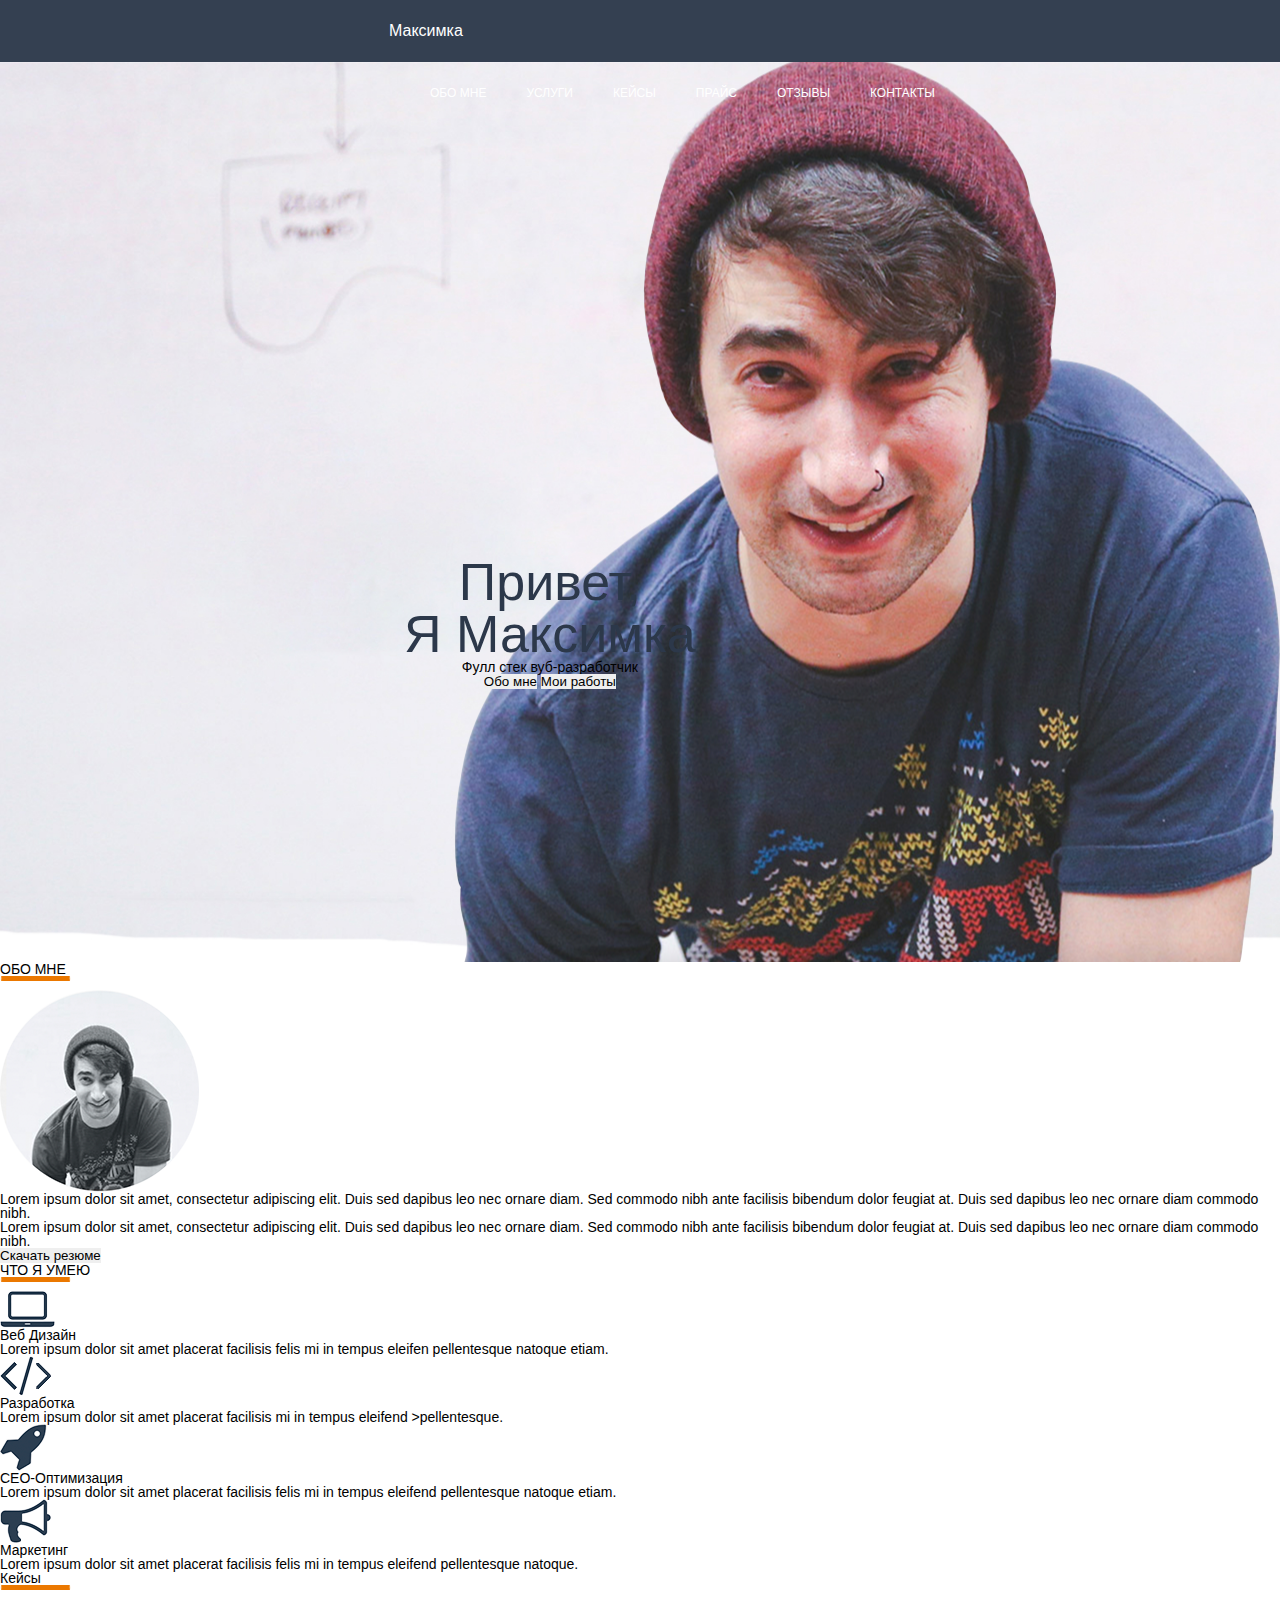
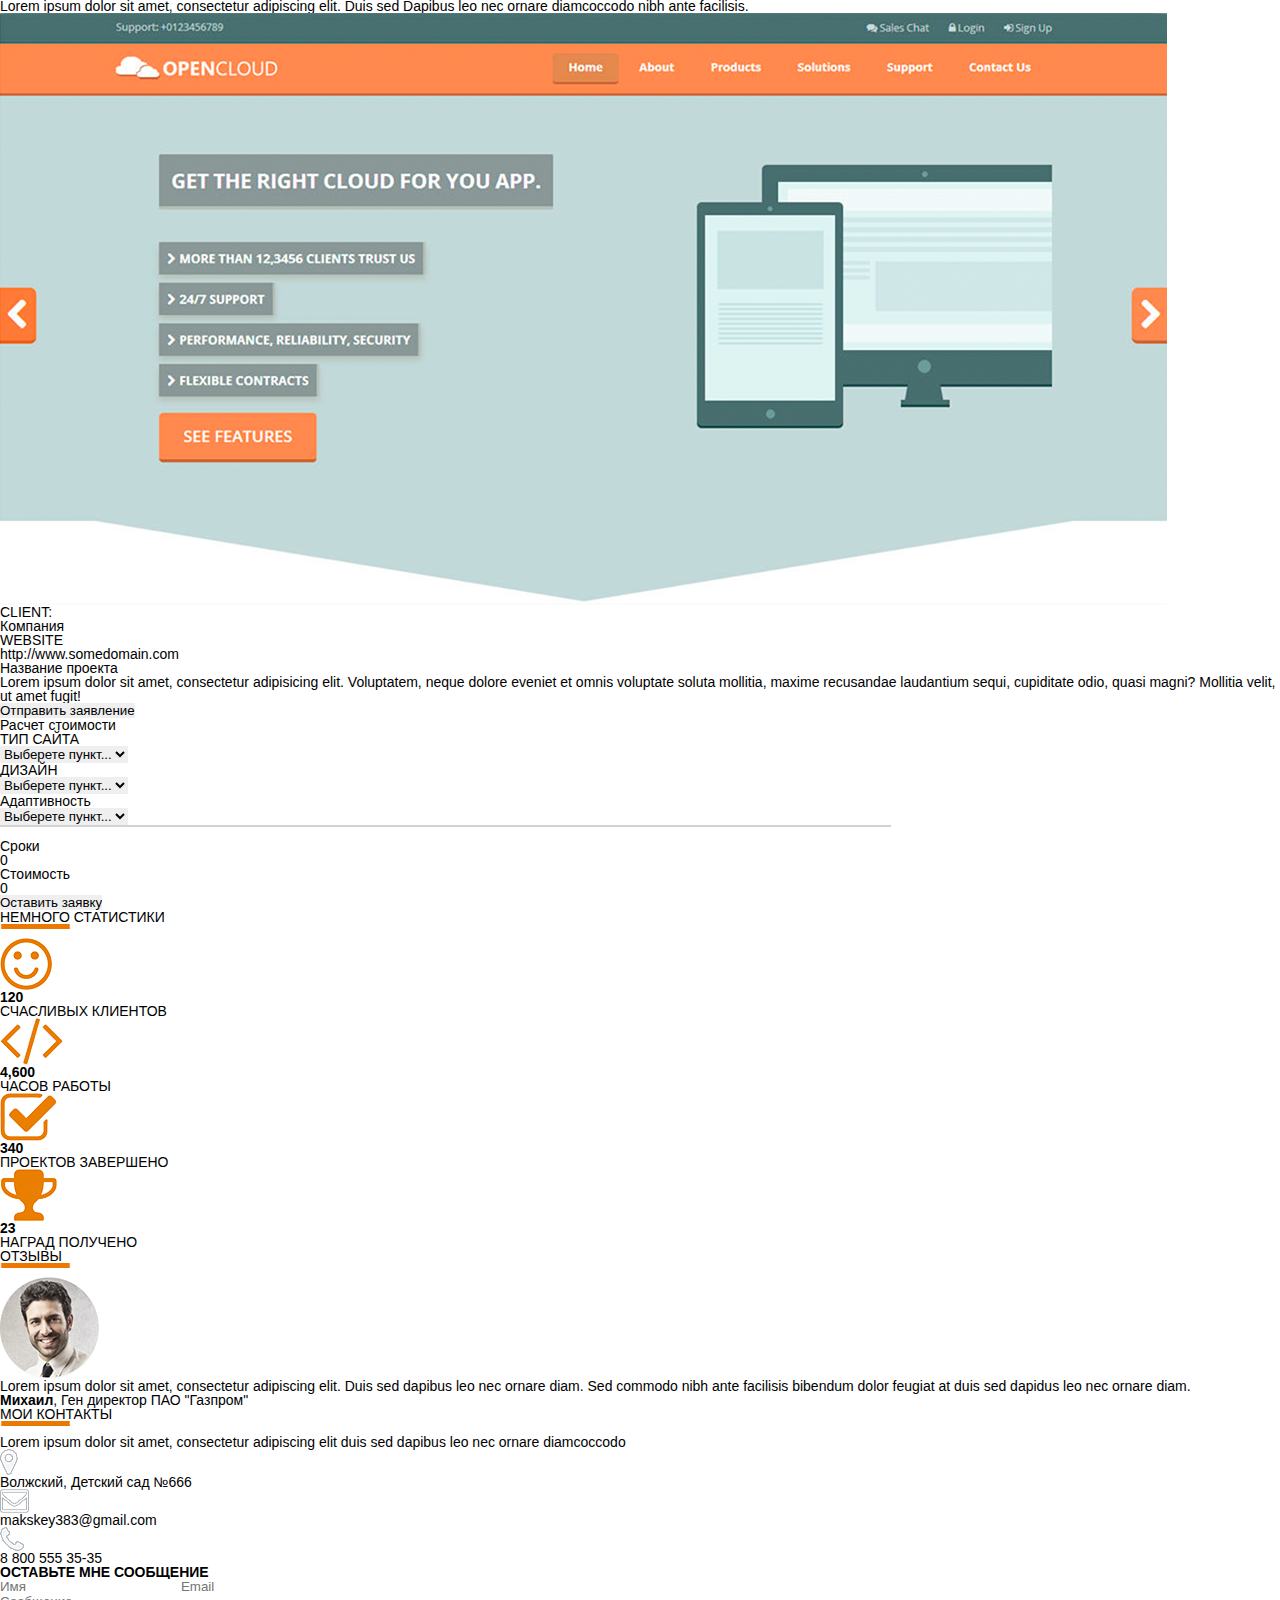
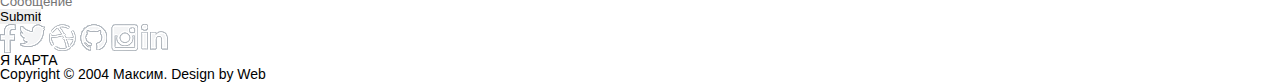
<file: src/index.html>
<!DOCTYPE html>
<html lang="en">
<head>
    <meta charset="UTF-8">
    <meta name="description" content="Это моя первая страница...">
    <meta name="author" content="Maksim">
    <meta name="robots" content="all">
    <meta property="og:title" content="Это моя первая страница...">
    <title>Максим Ковальчук - студент МАИ</title>
    <link rel="stylesheet" href="css/style.css">
    <link rel="stylesheet" href="css/reset.css">
</head>
<body>
    <header>
    <nav>
       <div class="shapochka"> 
        <div class="logo">Максимка</div>
            <div class="menu">
                <ul>
                    <li>Обо мне</li>
                    <li>Услуги</li>
                    <li>Кейсы</li>
                    <li>Прайс</li>
                    <li>Отзывы</li>
                    <li>Контакты</li>
                </ul>
            </div>
        </div>
    </nav>
    </header>
    <div class="main">
        <div class="ebalo">
           
            <h1>Привет,<br>Я Максимка</h1>
            
            <div class="pod_ebalnik">
                <h4>Фулл стек вуб-разработчик</h4>
            </div>
    
            <div class="knopochki">
                <input type="button" value="Обо мне">
                <input type="button" value="Мои работы">
            </div>
            
        </div>
        
    </div>
    <div class="About_me">
        <div class="nazvanie">
            <h2>ОБО МНЕ</h2>
            <div class=cherta>
                <img src="img/cherta.png" alt="">
            </div>
        </div>
        <div class=photo>
            <img src="img/mini_ebalo.png" alt="">
        </div>
        <div class="tekst">
            <div class=bukovki>
                <p>Lorem ipsum dolor sit amet, consectetur adipiscing elit. Duis sed dapibus leo nec ornare diam. Sed commodo nibh ante 
                facilisis bibendum dolor feugiat at. Duis sed dapibus leo nec ornare diam commodo nibh.</p>

                <p>Lorem ipsum dolor sit amet, consectetur adipiscing elit. Duis sed dapibus leo nec ornare diam. Sed commodo nibh ante facilisis bibendum dolor 
                feugiat at. Duis sed dapibus leo nec ornare diam commodo nibh.</p>
            </div>
        </div>
        <div class="rezume">
            <p><input type="button" name="download_rezume" value="Скачать резюме"></p>
        </div>
    </div>
    <div class="What_I_can">
        <div class="nazvanie">
            <h2>ЧТО Я УМЕЮ</h2>
            <div class=cherta>
                <img src="img/cherta.png" alt="">
            </div>
        </div>
        <div class="spisok">
        <div class=photo>
            <img src="img/nout.png" alt="">
        </div>
            <div class="veb">
                <h4>Веб Дизайн</h4>
                <p>Lorem ipsum dolor sit amet placerat facilisis felis mi in tempus eleifen pellentesque natoque etiam.</p>
            </div>
        <div class=photo>
            <img src="img/razrabotka.png" alt="">
        </div>
            <div class="raz">
                <h4>Разработка</h4>
                <p>Lorem ipsum dolor sit amet placerat facilisis mi in tempus eleifend >pellentesque.</p>
            </div>
        <div class=photo>
            <img src="img/rocket.png" alt="">
        </div>
            <div class="ceo">
                <h4>CEO-Оптимизация</h4>
                <p>Lorem ipsum dolor sit amet placerat facilisis felis mi in tempus eleifend pellentesque natoque etiam.</p>
            </div>
        <div class=photo>
            <img src="img/marketing.png" alt="">
        </div>
            <div class="marct">
                <h4>Маркетинг</h4>
                <p>Lorem ipsum dolor sit amet placerat facilisis felis mi in tempus eleifend pellentesque natoque.</p>
            </div>
        </div>
    </div>
    <div class="Keysiki">
        <div class="nazvanie">
            <h2>Кейсы</h2>
            <div class=cherta>
                <img src="img/cherta.png" alt="">
            </div>
        </div>
        <div class="tekst">
            <div class="bukovki">
                <p>Lorem ipsum dolor sit amet, consectetur adipiscing elit. Duis sed Dapibus leo nec ornare diamcoccodo nibh ante facilisis.</p>
            </div>
        </div>
        <div class=photo>
            <img src="img/keysis.png" alt="">
        </div>
        <div class="info">
            <div class="client">
                <h3>CLIENT:</h3>
                <p>Компания</p>
            </div>
            <div class="website">
                <h3>WEBSITE</h3>
                <p>http://www.somedomain.com</p>
            </div>
            <div class="t_keysiki">
                <h4>Название проекта</h4>
                <p>Lorem ipsum dolor sit amet, consectetur adipisicing elit. Voluptatem, neque dolore eveniet et omnis voluptate soluta mollitia, maxime recusandae laudantium sequi, cupiditate odio, quasi magni? Mollitia velit, ut amet fugit!</p>
            </div>
        </div>
        <div class="keys_button">
            <input type="button" value="Отправить заявление">
        </div>
    </div>
    <div class="raschet">
        <div class="nazvanie">
            <h2>Расчет стоимости</h2>
        </div>
        <div class="schet">
            <div class="tip">
                <h3>ТИП САЙТА</h3>
                <select name="tip" id="1">
                    <option value="0" disabled selected>Выберете пункт...</option>
                    <option value="1">Обычный</option>
                    <option value="2">Необычный</option>
                </select>
            </div>
            <div class="diz">
                <h3>ДИЗАЙН</h3>
                <select name="tip" id="2">
                    <option value="0" disabled selected>Выберете пункт...</option>
                    <option value="1">Красивый</option>
                    <option value="2">Некрасивый</option>
                </select>
            </div>
            <div class="adapt">
                <h3>Адаптивность</h3>
                <select name="tip" id="3">
                    <option value="0" disabled selected>Выберете пункт...</option>
                    <option value="1">Плохая</option>
                    <option value="2">Нормальная</option>
                    <option value="3">Ахрененная</option>
                </select>
            </div>
            <div class="photo">
                <img src="img/linia.png" alt="">
            </div>
            <div class="sroki and stoimost">
                <p>Сроки</p>
                <p>0</p>
                <p>Стоимость</p>
                <p>0</p>
            </div>
            <input type="button" value="Оставить заявку">
        </div>
    </div>
    <div class="statist">
        <div class="nazvanie">
            <h2>НЕМНОГО СТАТИСТИКИ</h2>
            <div class=cherta>
                <img src="img/cherta.png" alt="">
            </div>
        </div>
        <div class="smile">
        <div class=photo>
            <img src="img/smile.png" alt="">
        </div>
            <p><b><h2>120</h2></b></p>
            <p>СЧАСЛИВЫХ КЛИЕНТОВ</p>
        </div>
        <div class="hour">
            <div class=photo>
                <img src="img/skobki.png" alt="">
            </div>
            <p><b><h2>4,600</h2></b></p>
            <p>ЧАСОВ РАБОТЫ</p>
        </div>
        <div class="projects">
            <div class=photo>
                <img src="img/galochka.png" alt="">
            </div>
            <p><b><h2>340</h2></b></p>
            <p>ПРОЕКТОВ ЗАВЕРШЕНО</p>
        </div>
        <div class="medals">
            <div class=photo>
                <img src="img/kubok.png" alt="">
            </div>
            <p><b><h2>23</h2></b></p>
            <p>НАГРАД ПОЛУЧЕНО</p>
        </div>
    </div>
    <div class="feedback">
        <div class="nazvanie">
            <h2>ОТЗЫВЫ</h2>
            <div class=cherta>
                <img src="img/cherta.png" alt="">
            </div>
        </div>
        <div class="1_feedback">
            <div class=photo>
                <img src="img/foto_otziv.png" alt="">
            </div>
            <div class="tekst">
                <p>Lorem ipsum dolor sit amet, consectetur adipiscing elit. Duis sed dapibus leo nec ornare diam. Sed commodo nibh ante
                facilisis bibendum dolor feugiat at duis sed dapidus leo nec ornare diam.</p>
            </div>
            <div class="user">
                <p><b>Михаил</b>, Ген директор ПАО "Газпром"</p>
            </div>
         </div>
    </div>
    <div class="my_contacts">
        <div class="nazvanie">
            <h2>МОИ КОНТАКТЫ</h2>
            <div class=cherta>
                <img src="img/cherta.png" alt="">
            </div>
        </div>
        <div class="tekst">
            <p>Lorem ipsum dolor sit amet, consectetur adipiscing elit duis sed dapibus leo nec ornare diamcoccodo</p>
        </div>
        <ul class="info_table">
            <li class="mesto">
            <div class=photo>
                <img src="img/geo.png" alt="">
            </div>
            Волжский, Детский сад №666
            </li>
            <li class="mail">
            <div class=photo>
                <img src="img/mail.png" alt="">
            </div>
            makskey383@gmail.com
            </li>
            <li class="tel">
            <div class=photo>
                <img src="img/phone.png" alt="">
            </div>          
            8 800 555 35-35
            </li>
        </ul>
        <div class="soobshenie">
            <h3><b>ОСТАВЬТЕ МНЕ СООБЩЕНИЕ</b></h3>
            <form action="#">
                <input type="text" name="user_name" placeholder="Имя">
                <input type="text" name="user_mail" placeholder="Email">
                <p><input type="text" name="user_soobshenie" placeholder="Сообщение"></p>
                <input type="submit" placeholder="Отправить">
            </form>
        </div>
        <div class="cc">
            <div class=photos>
                <img src="img/fb.png" alt="">
                <img src="img/twiter.png" alt="">
                <img src="img/ball.png" alt="">
                <img src="img/cat.png" alt="">
                <img src="img/inst.png" alt="">
                <img src="img/in.png" alt="">
            </div>            
        </div>
     </div>
    <div class="Dasha_putishestvenitsa">
        <div class="nazvanie">
            <h2>Я КАРТА</h2>
        </div>
    </div>
    <footer>
        <div class="fotter">Copyright © 2004 Максим. Design by Web</div>
    </footer>
</body>

</html>
</file>
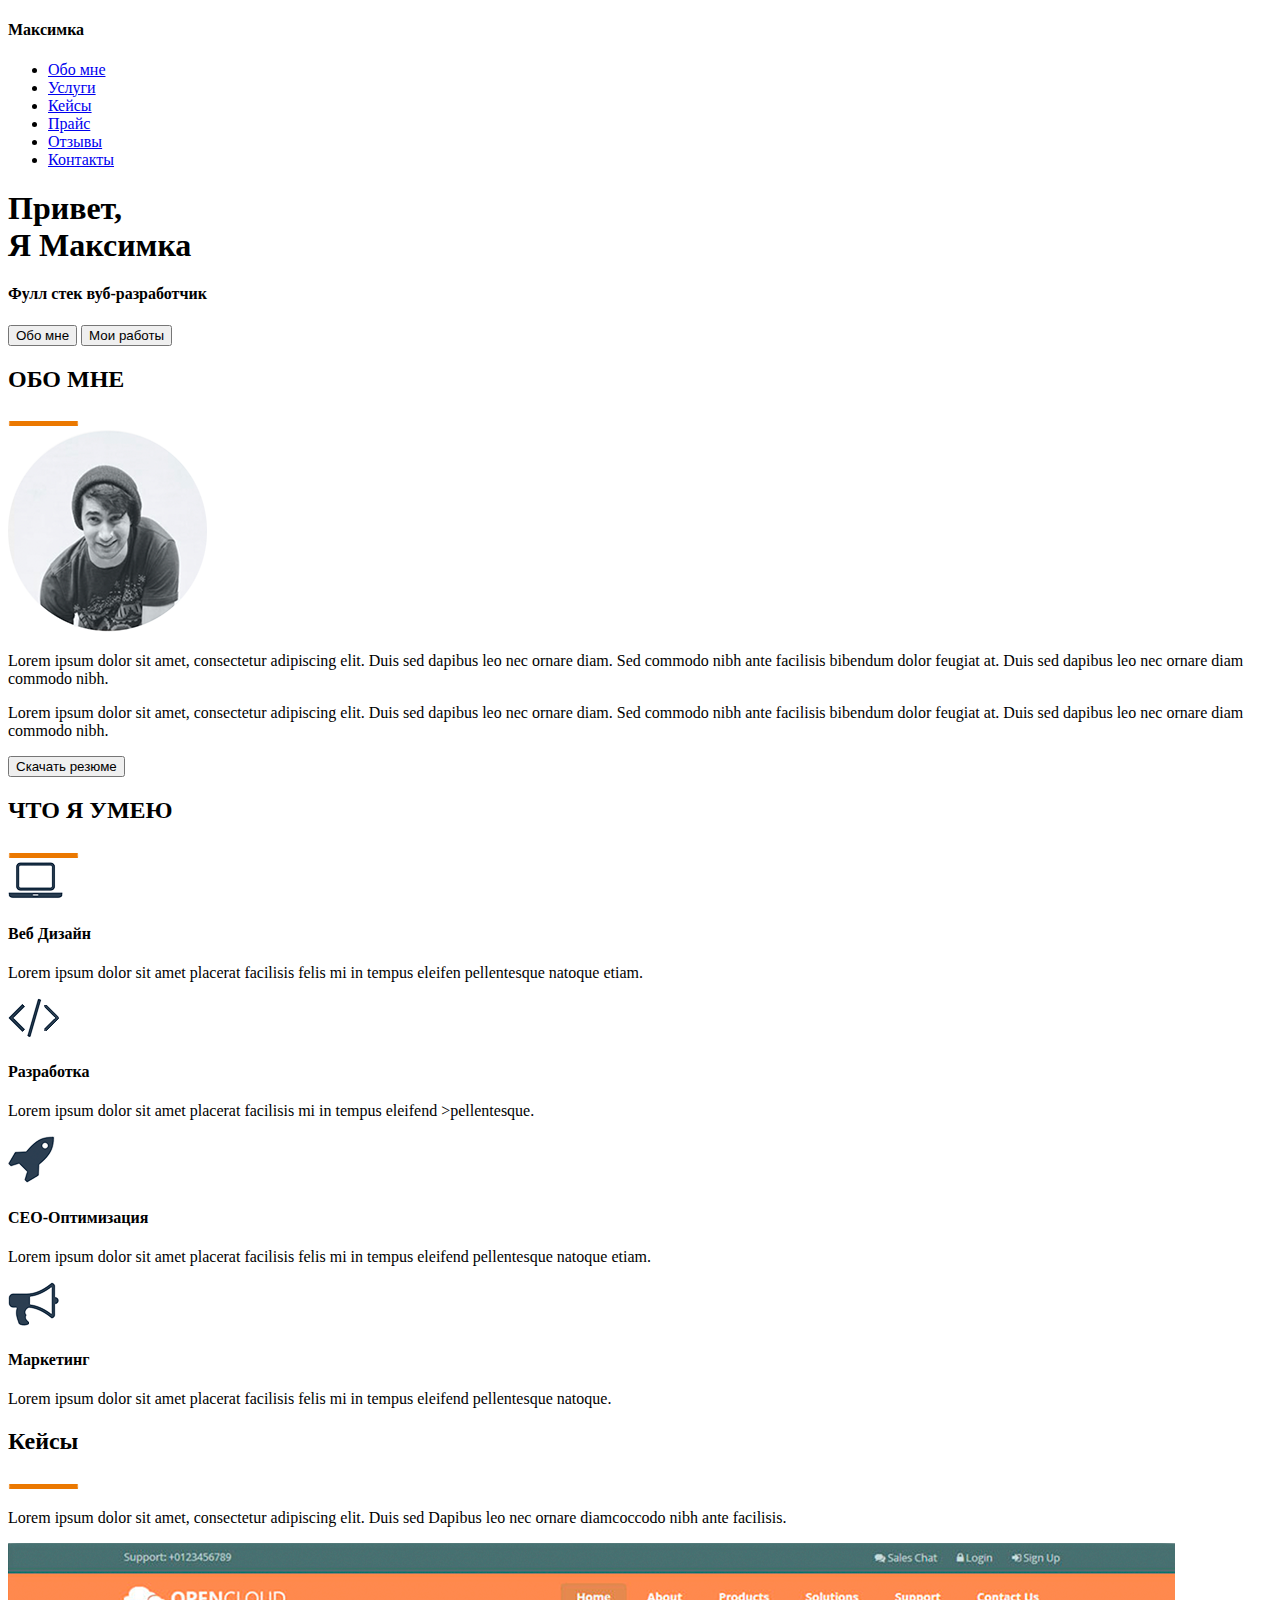
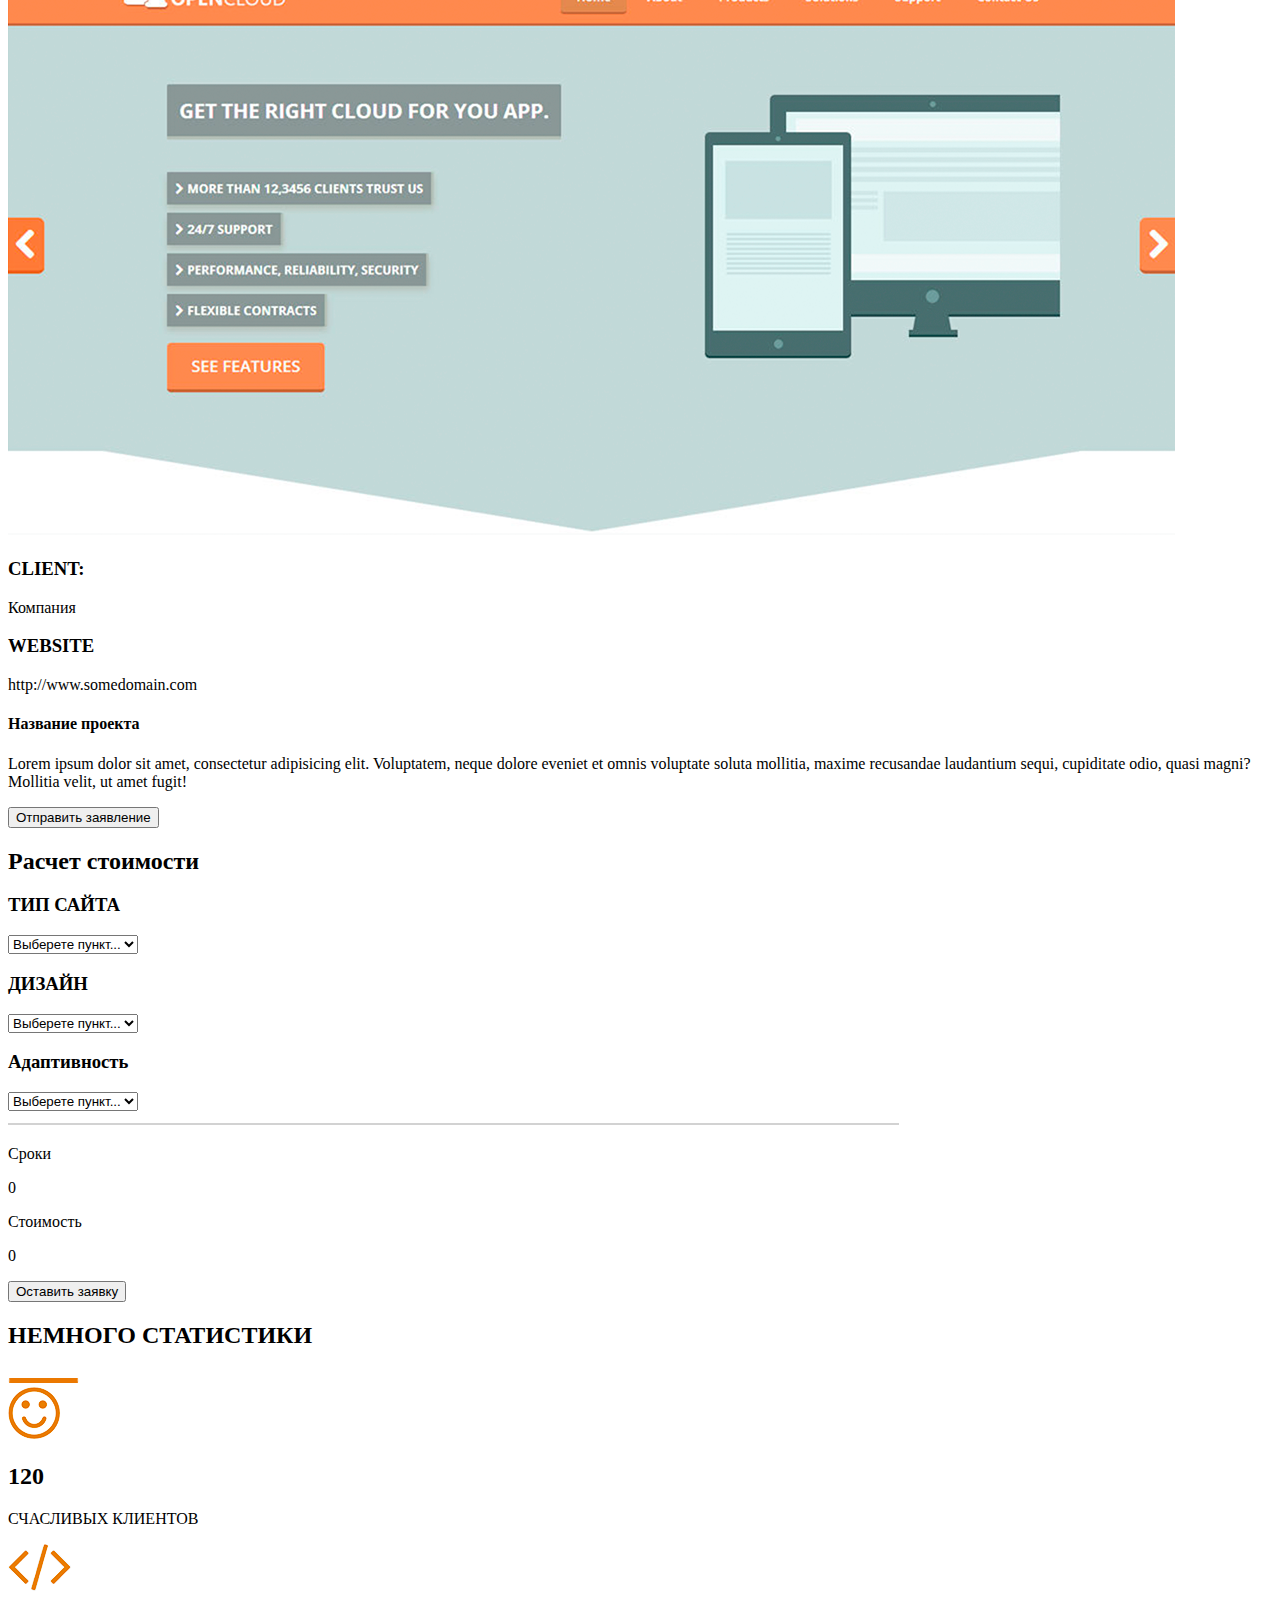
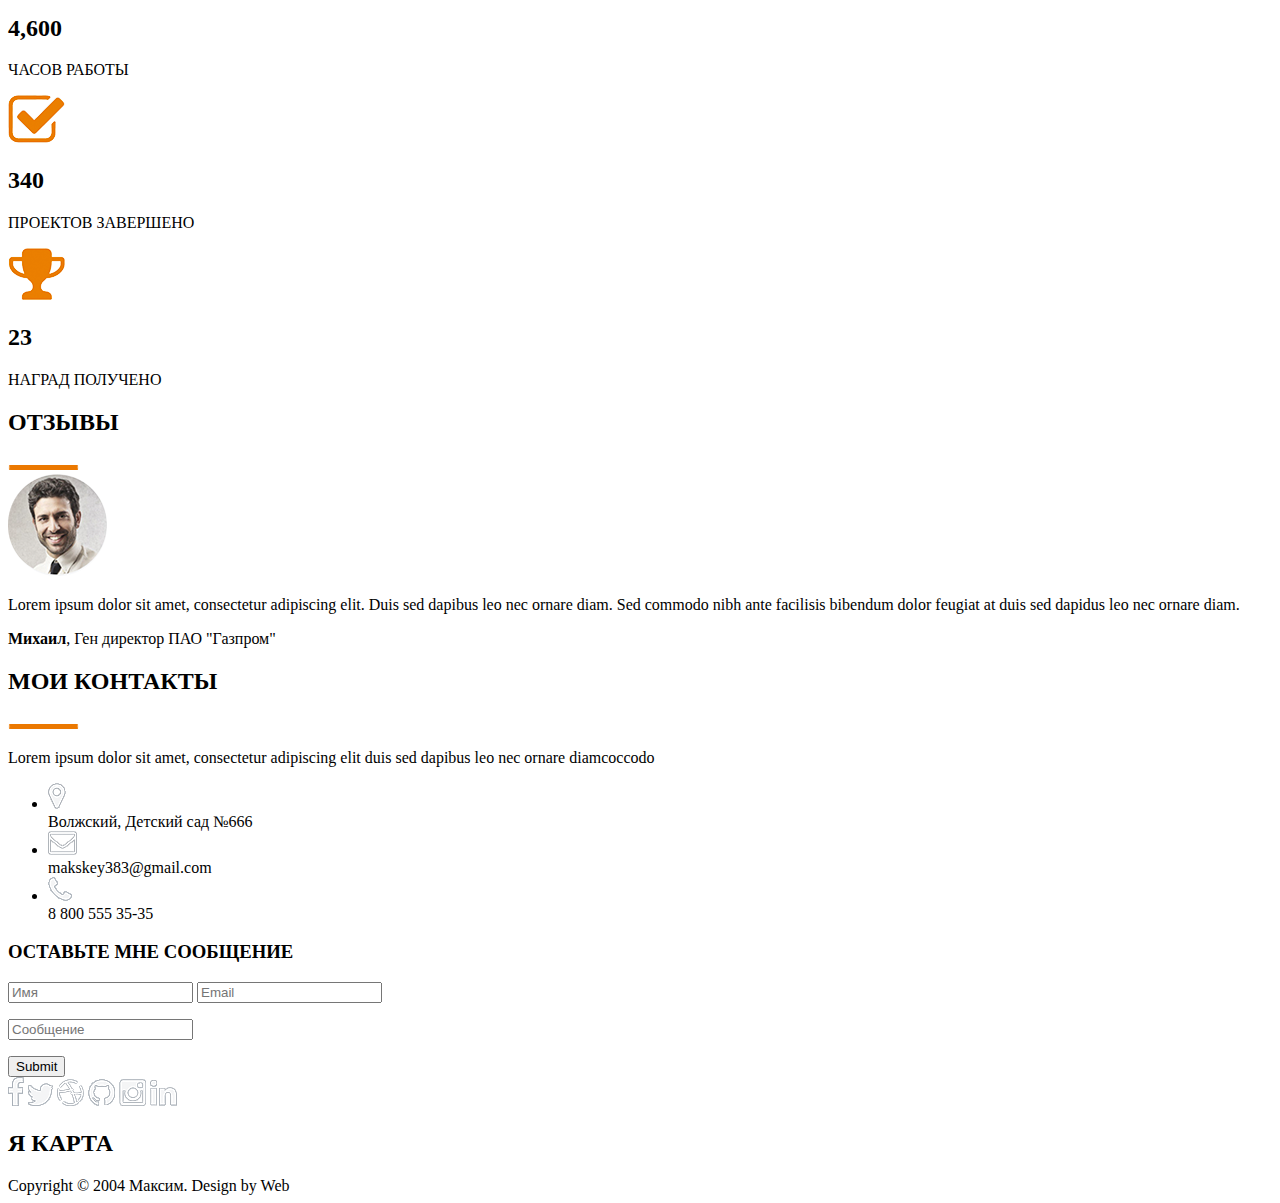
<file: src/src/index.html>
<!DOCTYPE html>
<html lang="en">
<head>
    <meta charset="UTF-8">
    <meta name="description" content="Это моя первая страница...">
    <meta name="author" content="Maksim">
    <meta name="robots" content="all">
    <meta property="og:title" content="Это моя первая страница...">
    <title>Максим Ковальчук - студент МАИ</title>
</head>
<body>
    <header>
    <nav>
       <div class="shapochka"> 
        <div class="logo"><h4>Максимка</h4></div>
            <div class="menu">
                <ul>
                    <li><a href="#">Обо мне</a></li>
                    <li><a href="#">Услуги</a></li>
                    <li><a href="#">Кейсы</a></li>
                    <li><a href="#">Прайс</a></li>
                    <li><a href="#">Отзывы</a></li>
                    <li><a href="#">Контакты</a></li>
                </ul>
            </div>
    </div>
    </nav>
    </header>
    <div class="main">
        <div class="ebalo">
        <h1>Привет,<br>Я Максимка</h1>
    </div>
    <div class="podebalnik">
        <h4>Фулл стек вуб-разработчик</h4>
    </div>
    <div class="knopochki">
        <input type="button" value="Обо мне">
        <input type="button" value="Мои работы">
    </div>
    </div>
    <div class="About_me">
        <div class="nazvanie">
            <h2>ОБО МНЕ</h2>
            <div class=cherta>
                <img src="img/cherta.png" alt="">
            </div>
        </div>
        <div class=photo>
            <img src="img/mini_ebalo.png" alt="">
        </div>
        <div class="tekst">
            <div class=bukovki>
                <p>Lorem ipsum dolor sit amet, consectetur adipiscing elit. Duis sed dapibus leo nec ornare diam. Sed commodo nibh ante 
                facilisis bibendum dolor feugiat at. Duis sed dapibus leo nec ornare diam commodo nibh.</p>

                <p>Lorem ipsum dolor sit amet, consectetur adipiscing elit. Duis sed dapibus leo nec ornare diam. Sed commodo nibh ante facilisis bibendum dolor 
                feugiat at. Duis sed dapibus leo nec ornare diam commodo nibh.</p>
            </div>
        </div>
        <div class="rezume">
            <p><input type="button" name="download_rezume" value="Скачать резюме"></p>
        </div>
    </div>
    <div class="What_I_can">
        <div class="nazvanie">
            <h2>ЧТО Я УМЕЮ</h2>
            <div class=cherta>
                <img src="img/cherta.png" alt="">
            </div>
        </div>
        <div class="spisok">
        <div class=photo>
            <img src="img/nout.png" alt="">
        </div>
            <div class="veb">
                <h4>Веб Дизайн</h4>
                <p>Lorem ipsum dolor sit amet placerat facilisis felis mi in tempus eleifen pellentesque natoque etiam.</p>
            </div>
        <div class=photo>
            <img src="img/razrabotka.png" alt="">
        </div>
            <div class="raz">
                <h4>Разработка</h4>
                <p>Lorem ipsum dolor sit amet placerat facilisis mi in tempus eleifend >pellentesque.</p>
            </div>
        <div class=photo>
            <img src="img/rocket.png" alt="">
        </div>
            <div class="ceo">
                <h4>CEO-Оптимизация</h4>
                <p>Lorem ipsum dolor sit amet placerat facilisis felis mi in tempus eleifend pellentesque natoque etiam.</p>
            </div>
        <div class=photo>
            <img src="img/marketing.png" alt="">
        </div>
            <div class="marct">
                <h4>Маркетинг</h4>
                <p>Lorem ipsum dolor sit amet placerat facilisis felis mi in tempus eleifend pellentesque natoque.</p>
            </div>
        </div>
    </div>
    <div class="Keysiki">
        <div class="nazvanie">
            <h2>Кейсы</h2>
            <div class=cherta>
                <img src="img/cherta.png" alt="">
            </div>
        </div>
        <div class="tekst">
            <div class="bukovki">
                <p>Lorem ipsum dolor sit amet, consectetur adipiscing elit. Duis sed Dapibus leo nec ornare diamcoccodo nibh ante facilisis.</p>
            </div>
        </div>
        <div class=photo>
            <img src="img/keysis.png" alt="">
        </div>
        <div class="info">
            <div class="client">
                <h3>CLIENT:</h3>
                <p>Компания</p>
            </div>
            <div class="website">
                <h3>WEBSITE</h3>
                <p>http://www.somedomain.com</p>
            </div>
            <div class="t_keysiki">
                <h4>Название проекта</h4>
                <p>Lorem ipsum dolor sit amet, consectetur adipisicing elit. Voluptatem, neque dolore eveniet et omnis voluptate soluta mollitia, maxime recusandae laudantium sequi, cupiditate odio, quasi magni? Mollitia velit, ut amet fugit!</p>
            </div>
        </div>
        <div class="keys_button">
            <input type="button" value="Отправить заявление">
        </div>
    </div>
    <div class="raschet">
        <div class="nazvanie">
            <h2>Расчет стоимости</h2>
        </div>
        <div class="schet">
            <div class="tip">
                <h3>ТИП САЙТА</h3>
                <select name="tip" id="1">
                    <option value="0" disabled selected>Выберете пункт...</option>
                    <option value="1">Обычный</option>
                    <option value="2">Необычный</option>
                </select>
            </div>
            <div class="diz">
                <h3>ДИЗАЙН</h3>
                <select name="tip" id="2">
                    <option value="0" disabled selected>Выберете пункт...</option>
                    <option value="1">Красивый</option>
                    <option value="2">Некрасивый</option>
                </select>
            </div>
            <div class="adapt">
                <h3>Адаптивность</h3>
                <select name="tip" id="3">
                    <option value="0" disabled selected>Выберете пункт...</option>
                    <option value="1">Плохая</option>
                    <option value="2">Нормальная</option>
                    <option value="3">Ахрененная</option>
                </select>
            </div>
            <div class="photo">
                <img src="img/linia.png" alt="">
            </div>
            <div class="sroki and stoimost">
                <p>Сроки</p>
                <p>0</p>
                <p>Стоимость</p>
                <p>0</p>
            </div>
            <input type="button" value="Оставить заявку">
        </div>
    </div>
    <div class="statist">
        <div class="nazvanie">
            <h2>НЕМНОГО СТАТИСТИКИ</h2>
            <div class=cherta>
                <img src="img/cherta.png" alt="">
            </div>
        </div>
        <div class="smile">
        <div class=photo>
            <img src="img/smile.png" alt="">
        </div>
            <p><b><h2>120</h2></b></p>
            <p>СЧАСЛИВЫХ КЛИЕНТОВ</p>
        </div>
        <div class="hour">
            <div class=photo>
                <img src="img/skobki.png" alt="">
            </div>
            <p><b><h2>4,600</h2></b></p>
            <p>ЧАСОВ РАБОТЫ</p>
        </div>
        <div class="projects">
            <div class=photo>
                <img src="img/galochka.png" alt="">
            </div>
            <p><b><h2>340</h2></b></p>
            <p>ПРОЕКТОВ ЗАВЕРШЕНО</p>
        </div>
        <div class="medals">
            <div class=photo>
                <img src="img/kubok.png" alt="">
            </div>
            <p><b><h2>23</h2></b></p>
            <p>НАГРАД ПОЛУЧЕНО</p>
        </div>
    </div>
    <div class="feedback">
        <div class="nazvanie">
            <h2>ОТЗЫВЫ</h2>
            <div class=cherta>
                <img src="img/cherta.png" alt="">
            </div>
        </div>
        <div class="1_feedback">
            <div class=photo>
                <img src="img/foto_otziv.png" alt="">
            </div>
            <div class="tekst">
                <p>Lorem ipsum dolor sit amet, consectetur adipiscing elit. Duis sed dapibus leo nec ornare diam. Sed commodo nibh ante
                facilisis bibendum dolor feugiat at duis sed dapidus leo nec ornare diam.</p>
            </div>
            <div class="user">
                <p><b>Михаил</b>, Ген директор ПАО "Газпром"</p>
            </div>
         </div>
    </div>
    <div class="my_contacts">
        <div class="nazvanie">
            <h2>МОИ КОНТАКТЫ</h2>
            <div class=cherta>
                <img src="img/cherta.png" alt="">
            </div>
        </div>
        <div class="tekst">
            <p>Lorem ipsum dolor sit amet, consectetur adipiscing elit duis sed dapibus leo nec ornare diamcoccodo</p>
        </div>
        <ul class="info_table">
            <li class="mesto">
            <div class=photo>
                <img src="img/geo.png" alt="">
            </div>
            Волжский, Детский сад №666
            </li>
            <li class="mail">
            <div class=photo>
                <img src="img/mail.png" alt="">
            </div>
            makskey383@gmail.com
            </li>
            <li class="tel">
            <div class=photo>
                <img src="img/phone.png" alt="">
            </div>          
            8 800 555 35-35
            </li>
        </ul>
        <div class="soobshenie">
            <h3><b>ОСТАВЬТЕ МНЕ СООБЩЕНИЕ</b></h3>
            <form action="#">
                <input type="text" name="user_name" placeholder="Имя">
                <input type="text" name="user_mail" placeholder="Email">
                <p><input type="text" name="user_soobshenie" placeholder="Сообщение"></p>
                <input type="submit" placeholder="Отправить">
            </form>
        </div>
        <div class="cc">
            <div class=photos>
                <img src="img/fb.png" alt="">
                <img src="img/twiter.png" alt="">
                <img src="img/ball.png" alt="">
                <img src="img/cat.png" alt="">
                <img src="img/inst.png" alt="">
                <img src="img/in.png" alt="">
            </div>            
        </div>
     </div>
    <div class="Dasha_putishestvenitsa">
        <div class="nazvanie">
            <h2>Я КАРТА</h2>
        </div>
    </div>
    <footer>
        <div class="fotter">Copyright © 2004 Максим. Design by Web</div>
    </footer>
</body>

</html>
</file>
<file: src/css/style.css>
body{
    font-family: Arial, sans-serif;
}

nav{
    width: 100%;
    height: 62px;
    background: #344051;
}

.logo{
    color: #fff;
    font-size: 16px;
    line-height: 62px;
    padding-left: 389px;
    float: left;
}
.menu{
    float: left;
    padding-left: 430px;
}
.menu li{
    float: left;
    color: #fff;
    font-size: 12px;
    line-height: 62px;
    margin-right: 40px;
    text-transform: uppercase;
}

.main{
    width: 100%;
    height: 100%;
    background: url(../img/boy.png) 100% 50% no-repeat, url(../img/fon.jpg) center/cover no-repeat;
}
.ebalo{
    float: left;
    margin: 432px 0px 0px 404px;
    text-align: center;
}
.ebalo h1{
    color: #2c384a;
    font-size: 52px;
}
</file>
